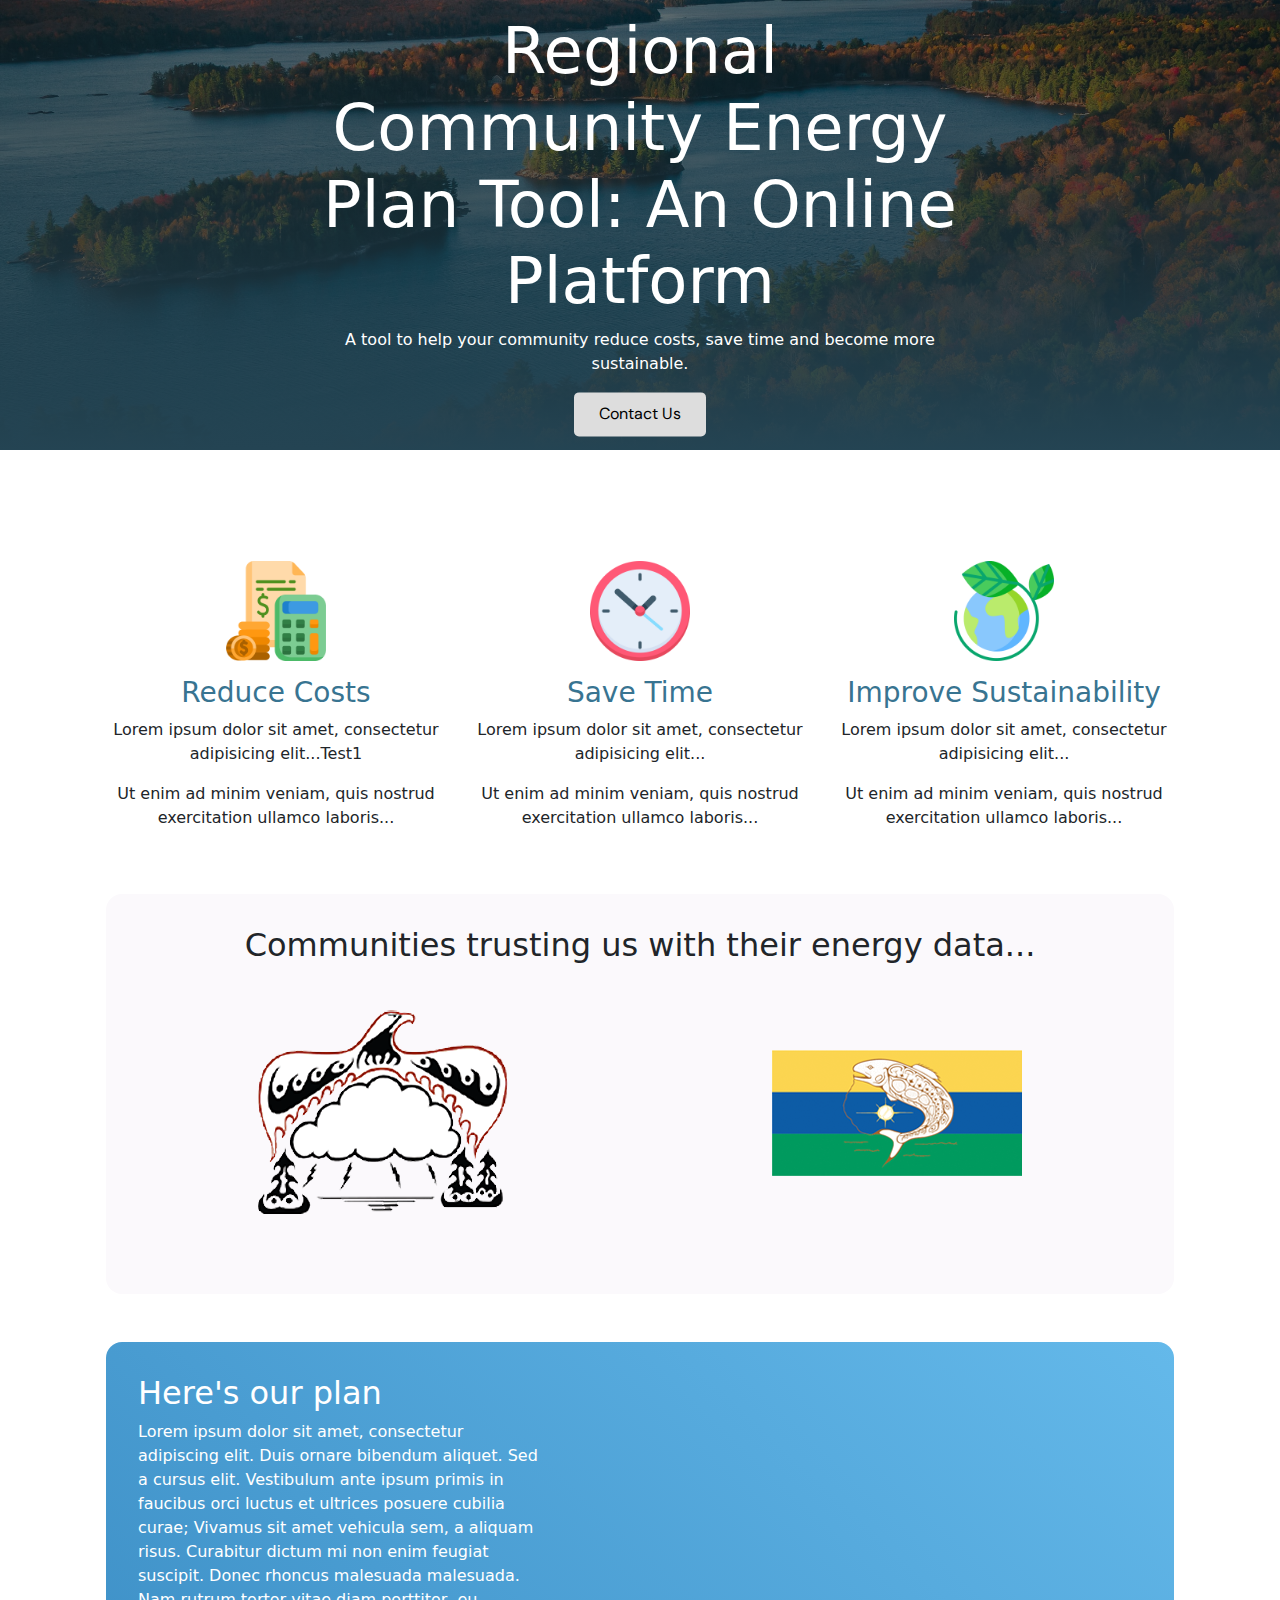
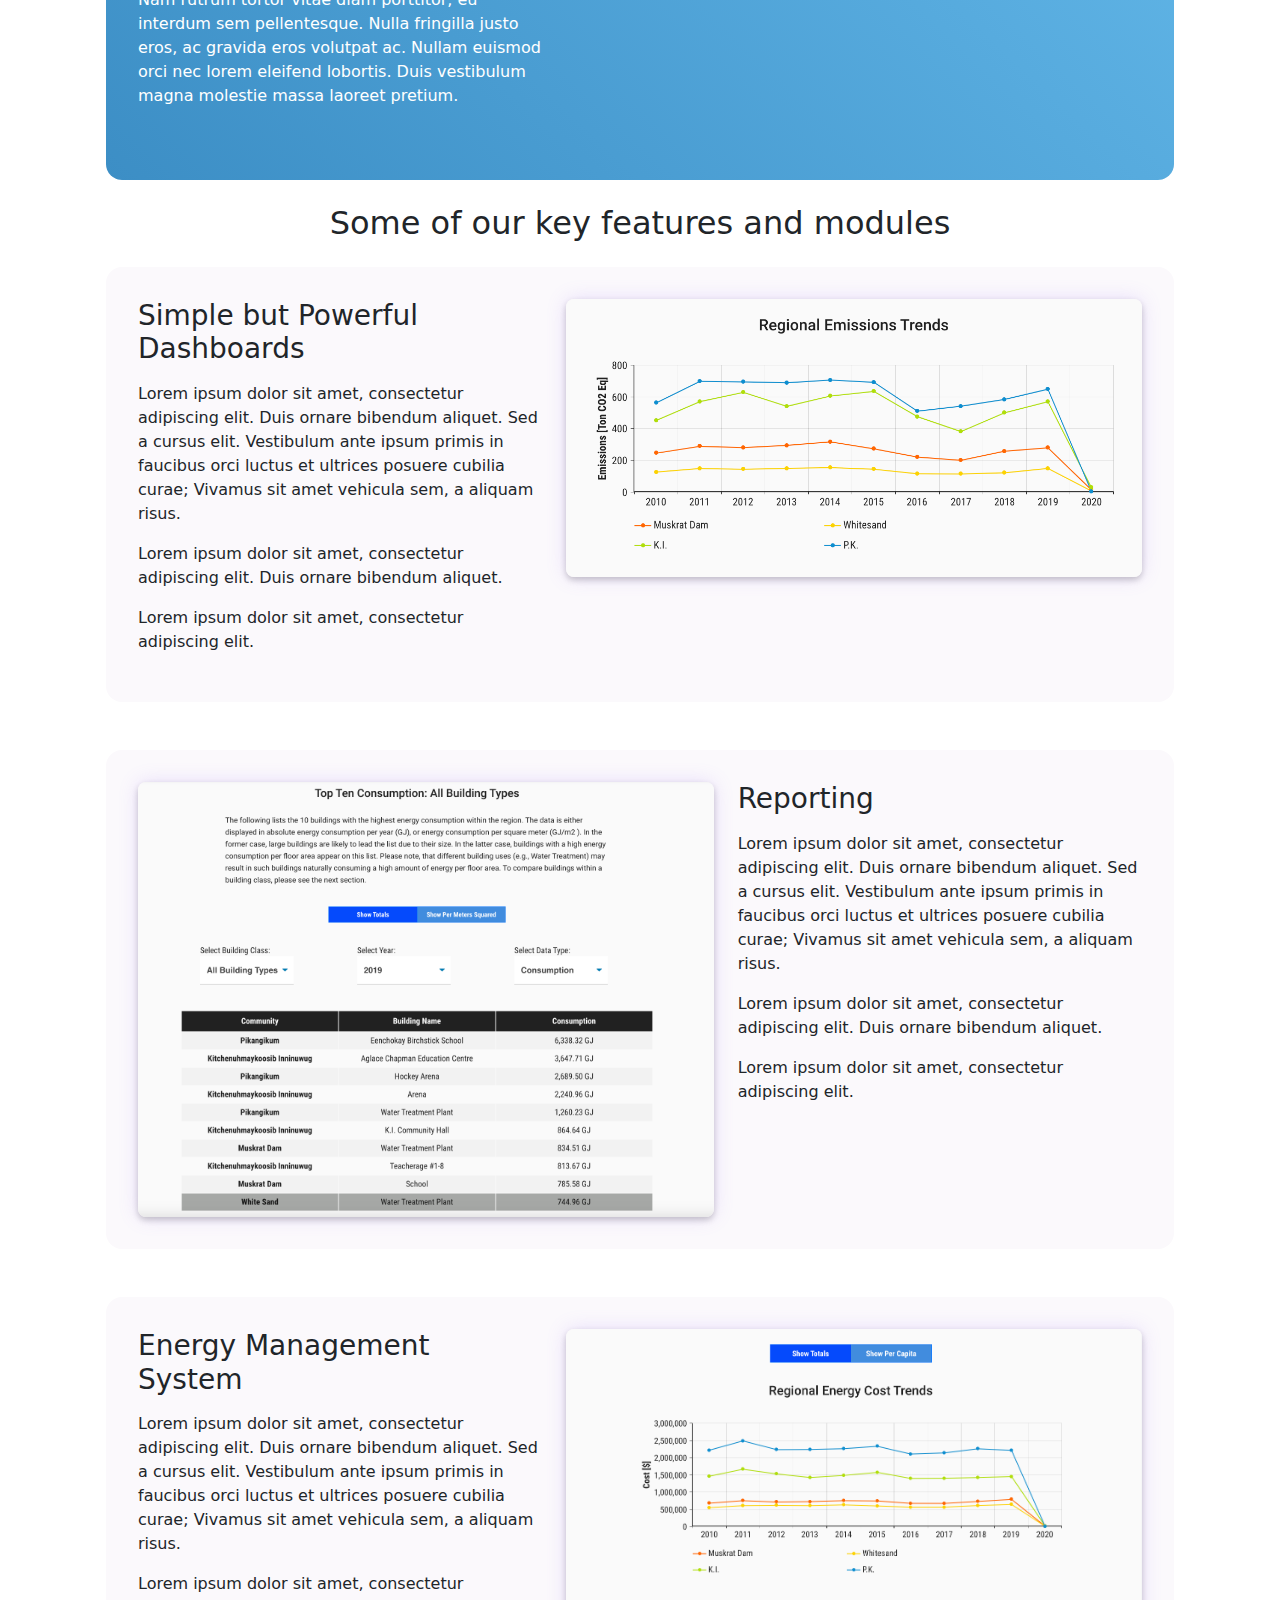
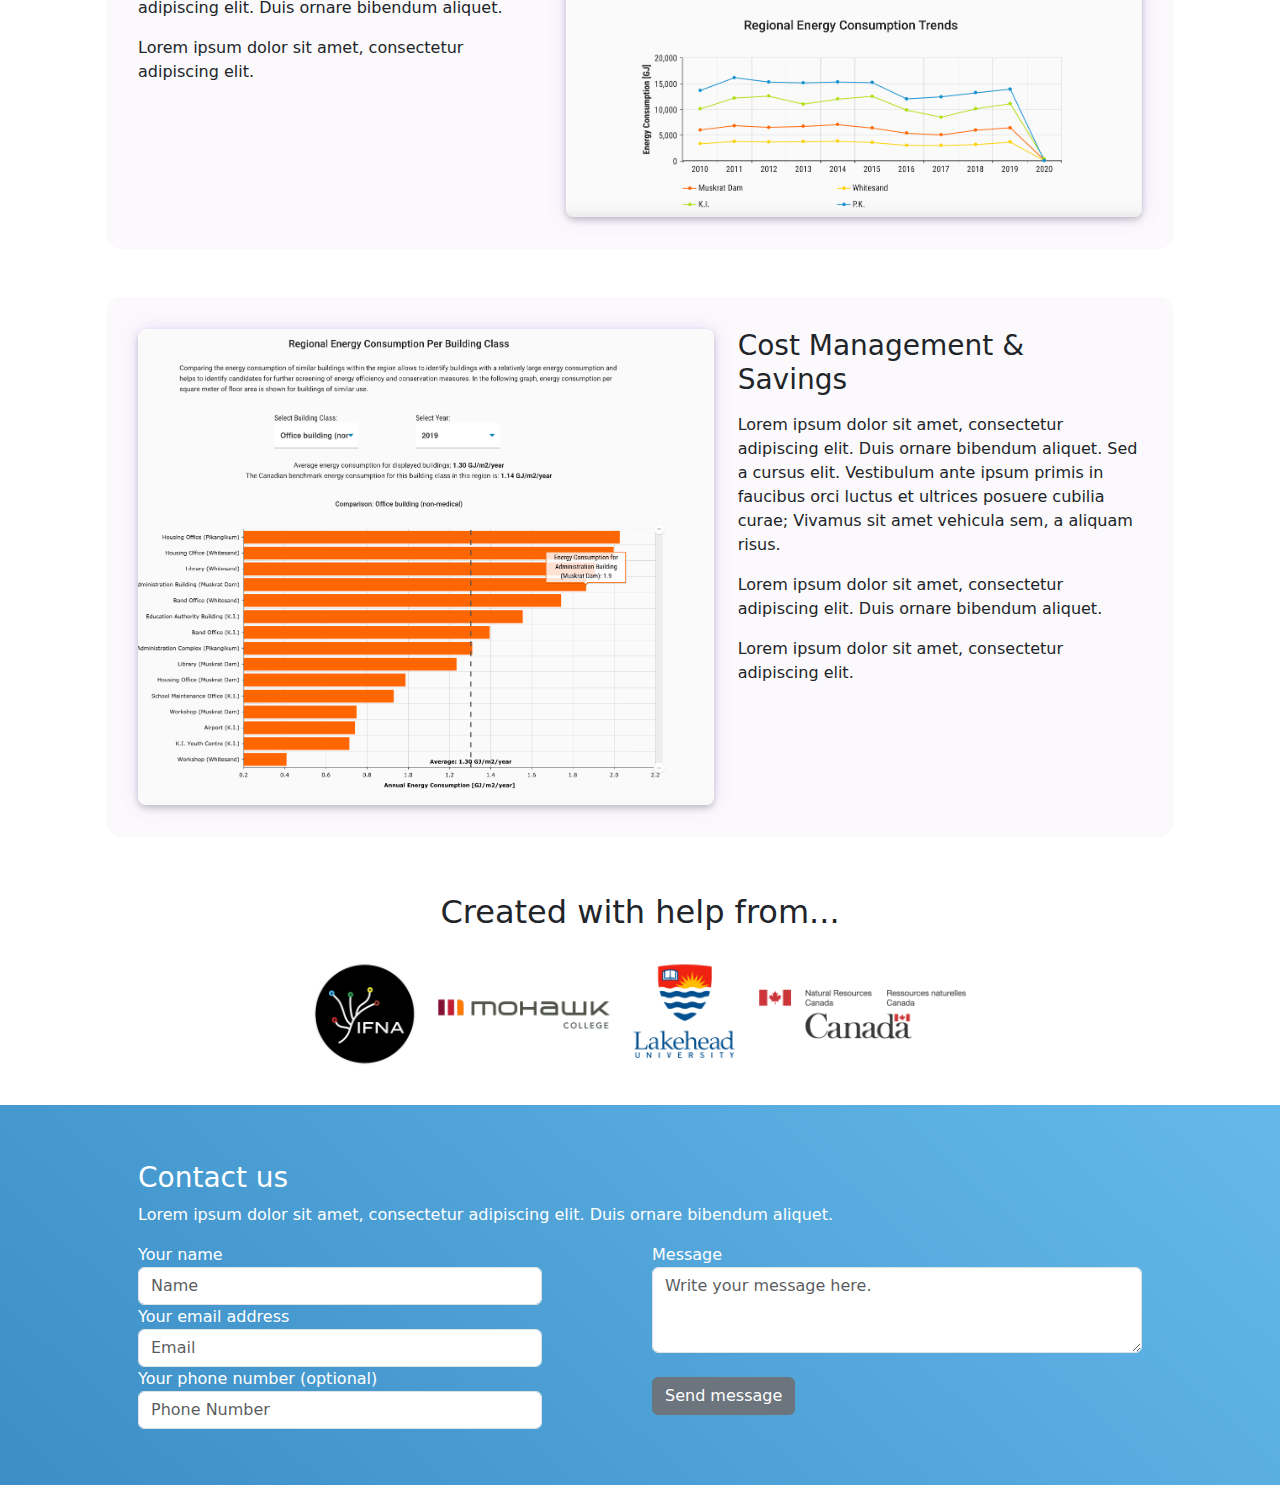
<file: index.html>
<!DOCTYPE html>
<html lang="en">
<head>
    <meta charset="UTF-8">
    <meta name="viewport" content="width=device-width, initial-scale=1.0">
    <link rel="stylesheet" href="styles.css">
    <link rel="preconnect" href="https://fonts.gstatic.com">
    <link rel="preconnect" href="https://fonts.gstatic.com">
    <link href="https://fonts.googleapis.com/css2?family=DM+Sans:wght@400;500;700&display=swap" rel="stylesheet">
    <link href="https://cdn.jsdelivr.net/npm/bootstrap@5.1.3/dist/css/bootstrap.min.css" rel="stylesheet">
    <title>IFNA Project Info</title>
</head>
<body>
    <div class="hero-image">
        <div class="hero-text">
            <h1>Regional Community Energy Plan Tool: An Online Platform</h1>
            <p>A tool to help your community reduce costs, save time and become more sustainable.</p>
            <!-- <div class="org-logo-frame">
                <img class="img-fluid customer-logo" src="./imgs/longLogos_nobg.png" alt="logos">
            </div> -->
            <a class="contact-btn" href="#contact"><button>Contact Us</button></a>
        </div>
    </div>
    <br/>
    <br/>
    <!-- <div class="display-width-container-sm orgs-container">
    <section>
        <div class="org-panel">
            <h2 class="mx-auto mb-4">Created with help from...</h2>
        <div class="row mb-4">
          <div class="col-12 col-sm-12 col-md-12">
            <div class="customer-logo-frame">
              <img class="img-fluid customer-logo" src="./imgs/longLogos_nobg.png" alt="logos">
            </div>
          </div>
        </div>
        </div>
      
        </div>
      </section>
    </div> -->
    <div class="display-width-container my-3 my-md-5 benefit-container">
        <div class="row">
          <div class="col-12 col-md-4">
            <div class="icon-container">
                <img src="./imgs/budget.png" alt="money">
            </div>
            <h3 class="benefit-headings">Reduce Costs</h3>
            <p class="benefits-desc">Lorem ipsum dolor sit amet, consectetur adipisicing elit...Test1</p>
            <p class="benefits-desc">Ut enim ad minim veniam, quis nostrud exercitation ullamco laboris...</p>
          </div>
          <div class="col-12 col-md-4">
            <div class="icon-container">
                <img src="./imgs/clock.png" alt="clock">
            </div>
            <h3 class="benefit-headings">Save Time</h3>
            <p class="benefits-desc">Lorem ipsum dolor sit amet, consectetur adipisicing elit...</p>
            <p class="benefits-desc">Ut enim ad minim veniam, quis nostrud exercitation ullamco laboris...</p>
          </div>
          <div class="col-12 col-md-4">
            <div class="icon-container">
                <img src="./imgs/planet-earth.png" alt="plant earth">
            </div>
            <h3 class="benefit-headings">Improve Sustainability</h3>        
            <p class="benefits-desc">Lorem ipsum dolor sit amet, consectetur adipisicing elit...</p>
            <p class="benefits-desc">Ut enim ad minim veniam, quis nostrud exercitation ullamco laboris...</p>
          </div>
        </div>
      </div>
    <div class="display-width-container orgs-container">
  <section>
  <div class="logo-panel">
    <h2 class="mx-auto mb-4">Communities trusting us with their energy data...</h2>
    
  <div class="row mb-4">
    <div class="col-12 col-sm-6 col-md-6">
      <div class="customer-logo-frame">
        <img class="img-fluid customer-logo" src="./imgs/ws_logo.png" alt="Whitesand logo">
      </div>
    </div>
    <div class="col-12 col-sm-6 col-md-6">
      <div class="customer-logo-frame">
        <img class="img-fluid customer-logo" src="./imgs/ki_logo.png" alt="KI logo">
      </div>
    </div>
  </div>
  </div>
  <!-- <div class="row mt-3 mb-n5 mx-n5">
    <div class="col-12">
      <h2 class="bounded-message">Something else here?...</h2>
    </div>
  </div> -->

  </div>
</section>
    </div>
    <!-- <div class="vid-container"></div> -->
  </section>
<div class="display-width-container">
  <br/>
  <br />
  <section>
    <div class="panel-gradient">
      <div class="row mb-4">
        <div class="col-12 col-md-5">
          <h2 class="text-white">Here's our plan</h2>
          <p> Lorem ipsum dolor sit amet, consectetur adipiscing elit. Duis ornare bibendum aliquet. Sed a cursus elit.
            Vestibulum ante ipsum primis in faucibus orci luctus et ultrices posuere cubilia curae; Vivamus sit amet
            vehicula sem, a aliquam risus. Curabitur dictum mi non enim feugiat suscipit. Donec rhoncus malesuada
            malesuada. Nam rutrum tortor vitae diam porttitor, eu interdum sem pellentesque. Nulla fringilla justo eros,
            ac gravida eros volutpat ac. Nullam euismod orci nec lorem eleifend lobortis. Duis vestibulum magna molestie
            massa laoreet pretium.
          </p>
        </div>
        <div class="col-12 col-md-7 text-center">
          <iframe 
            class="vid"
            src="https://www.youtube.com/embed/vpc_ArMAYa8" 
            title="YouTube video player"
            frameborder="0"
            allow="accelerometer; autoplay; clipboard-write; encrypted-media; gyroscope; picture-in-picture"
            allowfullscreen>
          </iframe>
        </div>
      </div>
    </div>
  </section>
</div>
<br/>
<div class="display-width-container">
<section>
    <div class="row">
      <div class="col-12">
        <h2 class="text-center mb-4">Some of our key features and modules</h2>
      </div>
    </div>
    <div class="panel-purple-subdued mb-5">
    <div class="row">
      <div class="col-12 col-md-5">
        <h3 class="mb-3">Simple but Powerful Dashboards</h3>
        <p>Lorem ipsum dolor sit amet, consectetur adipiscing elit. Duis ornare bibendum aliquet. Sed a cursus elit.
            Vestibulum ante ipsum primis in faucibus orci luctus et ultrices posuere cubilia curae; Vivamus sit amet
            vehicula sem, a aliquam risus. 
        </p>        
        <p>Lorem ipsum dolor sit amet, consectetur adipiscing elit. Duis ornare bibendum aliquet.  </p>    
        <p>Lorem ipsum dolor sit amet, consectetur adipiscing elit.</p>
  
      </div>
      <div class="col-12 col-md-7">
        
    
      
          <img class="img-fluid screenshot-img" height="200" src="./imgs/ss4.png" alt="Screenshot of EnergyElephant overview dashboard">
        
    
  
      </div>
    </div>
  </div>
  
    <div class="panel-purple-subdued mb-5">
    <div class="row">
      <div class="col-12 col-md-7 order-last order-md-first">
        <div class="screenshot-img-left">
          
    
      
            <img class="img-fluid screenshot-img" height="200" src="./imgs/ss2.png" alt="Screenshot of EnergyElephant carbon emissions reporting dashboard">
          
    
  
        </div>
      </div>
      <div class="col-12 col-md-5 order-first order-md-last">
        <h3 class="mb-3">Reporting</h3>
        
        <p>Lorem ipsum dolor sit amet, consectetur adipiscing elit. Duis ornare bibendum aliquet. Sed a cursus elit.
            Vestibulum ante ipsum primis in faucibus orci luctus et ultrices posuere cubilia curae; Vivamus sit amet
            vehicula sem, a aliquam risus. 
        </p>        
        <p>Lorem ipsum dolor sit amet, consectetur adipiscing elit. Duis ornare bibendum aliquet.  </p>    
        <p>Lorem ipsum dolor sit amet, consectetur adipiscing elit.</p>
  
      </div>
    </div>
  </div>
  
    <div class="panel-purple-subdued mb-5">
    <div class="row">
      <div class="col-12 col-md-5">
        <h3 class="mb-3">Energy Management System</h3>
        
        <p>Lorem ipsum dolor sit amet, consectetur adipiscing elit. Duis ornare bibendum aliquet. Sed a cursus elit.
            Vestibulum ante ipsum primis in faucibus orci luctus et ultrices posuere cubilia curae; Vivamus sit amet
            vehicula sem, a aliquam risus. 
        </p>        
        <p>Lorem ipsum dolor sit amet, consectetur adipiscing elit. Duis ornare bibendum aliquet.  </p>    
        <p>Lorem ipsum dolor sit amet, consectetur adipiscing elit.</p>
  
      </div>
      <div class="col-12 col-md-7">
        
    
      
          <img class="img-fluid screenshot-img" height="200" src="./imgs/ss1.png" alt="Screenshot of EnergyElephant energy consumption reporting dashboard">
        
    
  
      </div>
    </div>
  </div>
  
    <div class="panel-purple-subdued mb-5">
    <div class="row">
      <div class="col-12 col-md-7 order-last order-md-first">
        <div class="screenshot-img-left">
          
    
      
            <img class="img-fluid screenshot-img" height="200" src="./imgs/ss3.png" alt="Screenshot of EnergyElephant financial reporting dashboard">
          
    
  
        </div>
      </div>
      <div class="col-12 col-md-5 order-first order-md-last">
        <h3 class="mb-3">Cost Management &amp; Savings</h3>
        
        <p>Lorem ipsum dolor sit amet, consectetur adipiscing elit. Duis ornare bibendum aliquet. Sed a cursus elit.
            Vestibulum ante ipsum primis in faucibus orci luctus et ultrices posuere cubilia curae; Vivamus sit amet
            vehicula sem, a aliquam risus. 
        </p>        
        <p>Lorem ipsum dolor sit amet, consectetur adipiscing elit. Duis ornare bibendum aliquet.  </p>    
        <p>Lorem ipsum dolor sit amet, consectetur adipiscing elit.</p>
  
      </div>
    </div>
    </div>
</section>
</div>
</div>
<div class="display-width-container-sm orgs-container">
    <section>
        <div class="org-panel">
            <h2 class="mx-auto mb-4">Created with help from...</h2>
        <div class="row mb-4">
            <div class="col-12 col-sm-12 col-md-12">
            <div class="customer-logo-frame">
                <img class="img-fluid customer-logo" src="./imgs/longLogos_nobg.png" alt="logos">
            </div>
            </div>
        </div>
        </div>
        
        </div>
    </section>
</div>
<section class="m-0" id="contact">
<div class="contact-footer-panel">
  <div class="display-width-container py-4">
    <div class="paneless-indented-content">
      <div class="row">
        <div class="col-12">
          <h3>Contact us</h3>
          <p>Lorem ipsum dolor sit amet, consectetur adipiscing elit. Duis ornare bibendum aliquet.</p>
        </div>
        <div class="col-12">
          <form enctype="multipart/form-data" action="https://formsubmit.co/mariano.arriaga@mohawkcollege.ca" method="post">
            <input type="hidden" name="csrfmiddlewaretoken" value="tEqvWuLNspPXfvwdhj90xUhxiqCjABR61aInQsTGBvn60viMc7xWoGN3N32UQmhI">
            <div class="row">
              <div class="col-12 col-sm-8 col-md-5">
                <div class="form-group">
                  <label for="name">Your name</label>
                  <input class="form-control" type="name" name="name" id="name"  placeholder="Name" maxlength="200" required>
                </div>
                <div class="form-group">
                  <label for="alt_email">Your email address</label>
                  <input type="email" class="form-control" id="alt_email" name="email" aria-describedby="emailHelp"  placeholder="Email" required>
                </div>
                <div class="form-group">
                  <label for="phone">Your phone number (optional)</label>
                  <input class="form-control" placeholder="Phone Number" type="phone" name="phone" id="phone" maxlength="75">
                </div>
              </div>
              <div class="col-12 col-sm-8 col-md-6 offset-md-1">
                <div class="form-group">
                  <label for="notes">Message</label>
                  <textarea class="form-control" id="notes" rows="3" placeholder="Write your message here."  name="message" ></textarea>
                </div>
                <input type="hidden" name="_subject" value="New submission!">
                <input type="hidden" name="_next" value="https://epic-ideaworks.github.io/ifna-static/index.html">
                <input type="hidden" name="_template" value="table">
                <!-- <div class="abf-input-label-hidden">
                  <label class="abf-input-label-hidden" for="email">Anti-Spam Decoy - Do not use if you are a real person</label>
                  <div class="col-md-8">
                    <input class="contact-form-input" placeholder="Email address" type="email" name="email" maxlength="75" />
                  </div>
                </div> -->
                <br/>
                <button type="submit" name="create_account_button" class="btn btn-secondary">Send message <i class="fas fa-chevron-right"></i></button>
              </div>
            </div>
          </form>
          
        </div>
      </div>
    </div>
  </div>
</div>
</section>
    
        
    </div>
</body>
</html>
</file>
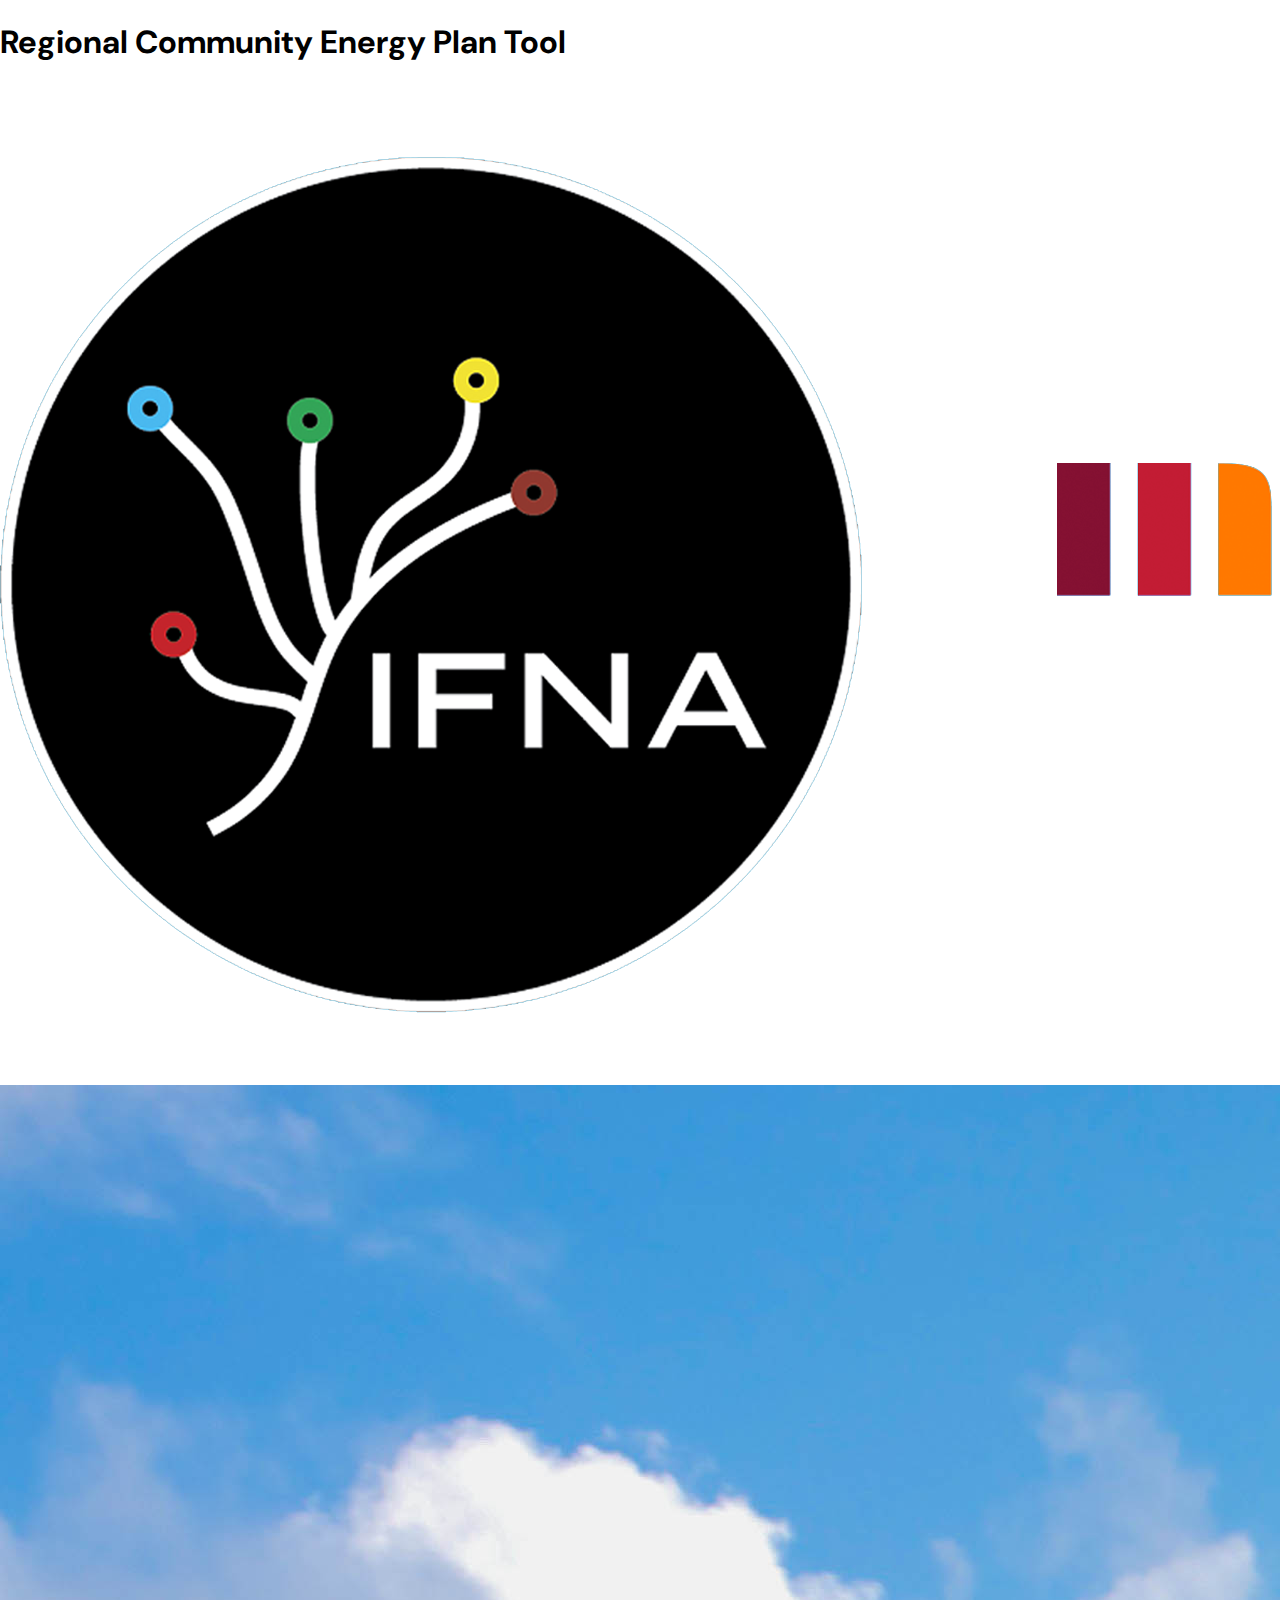
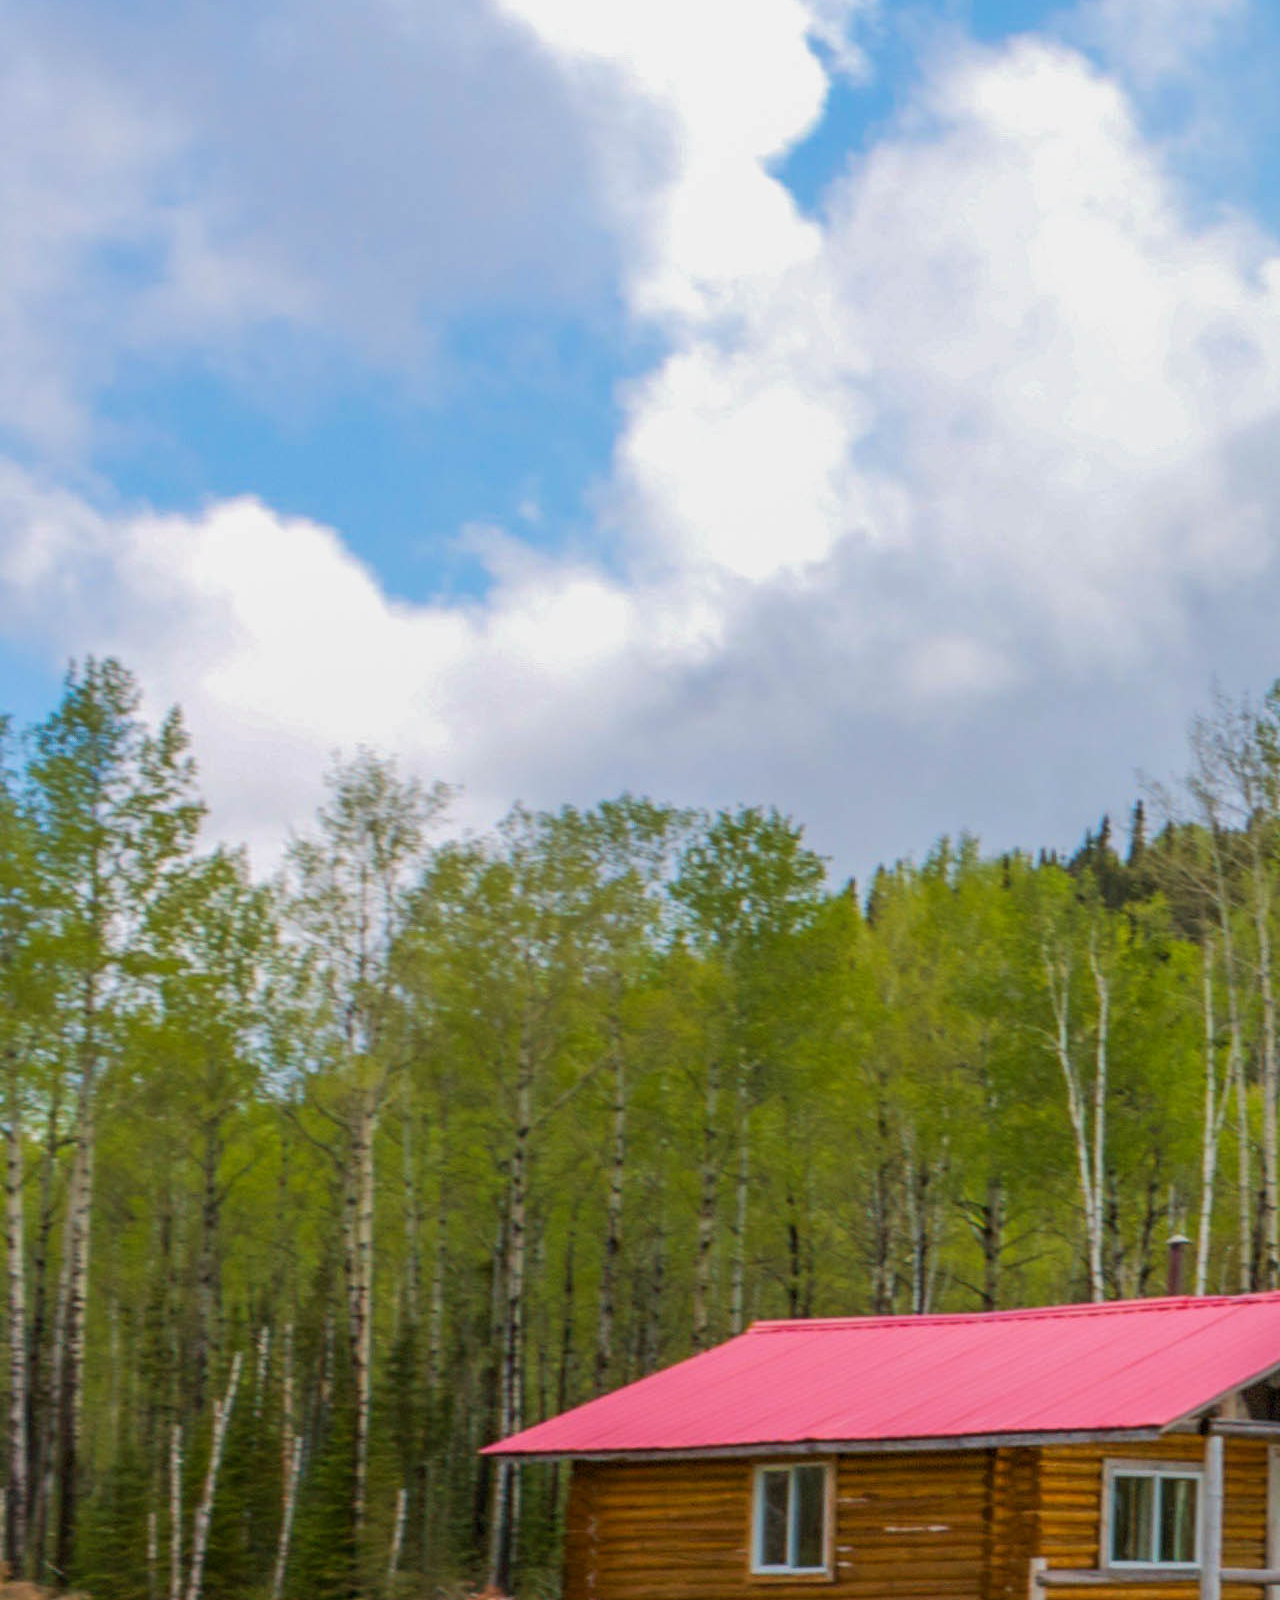
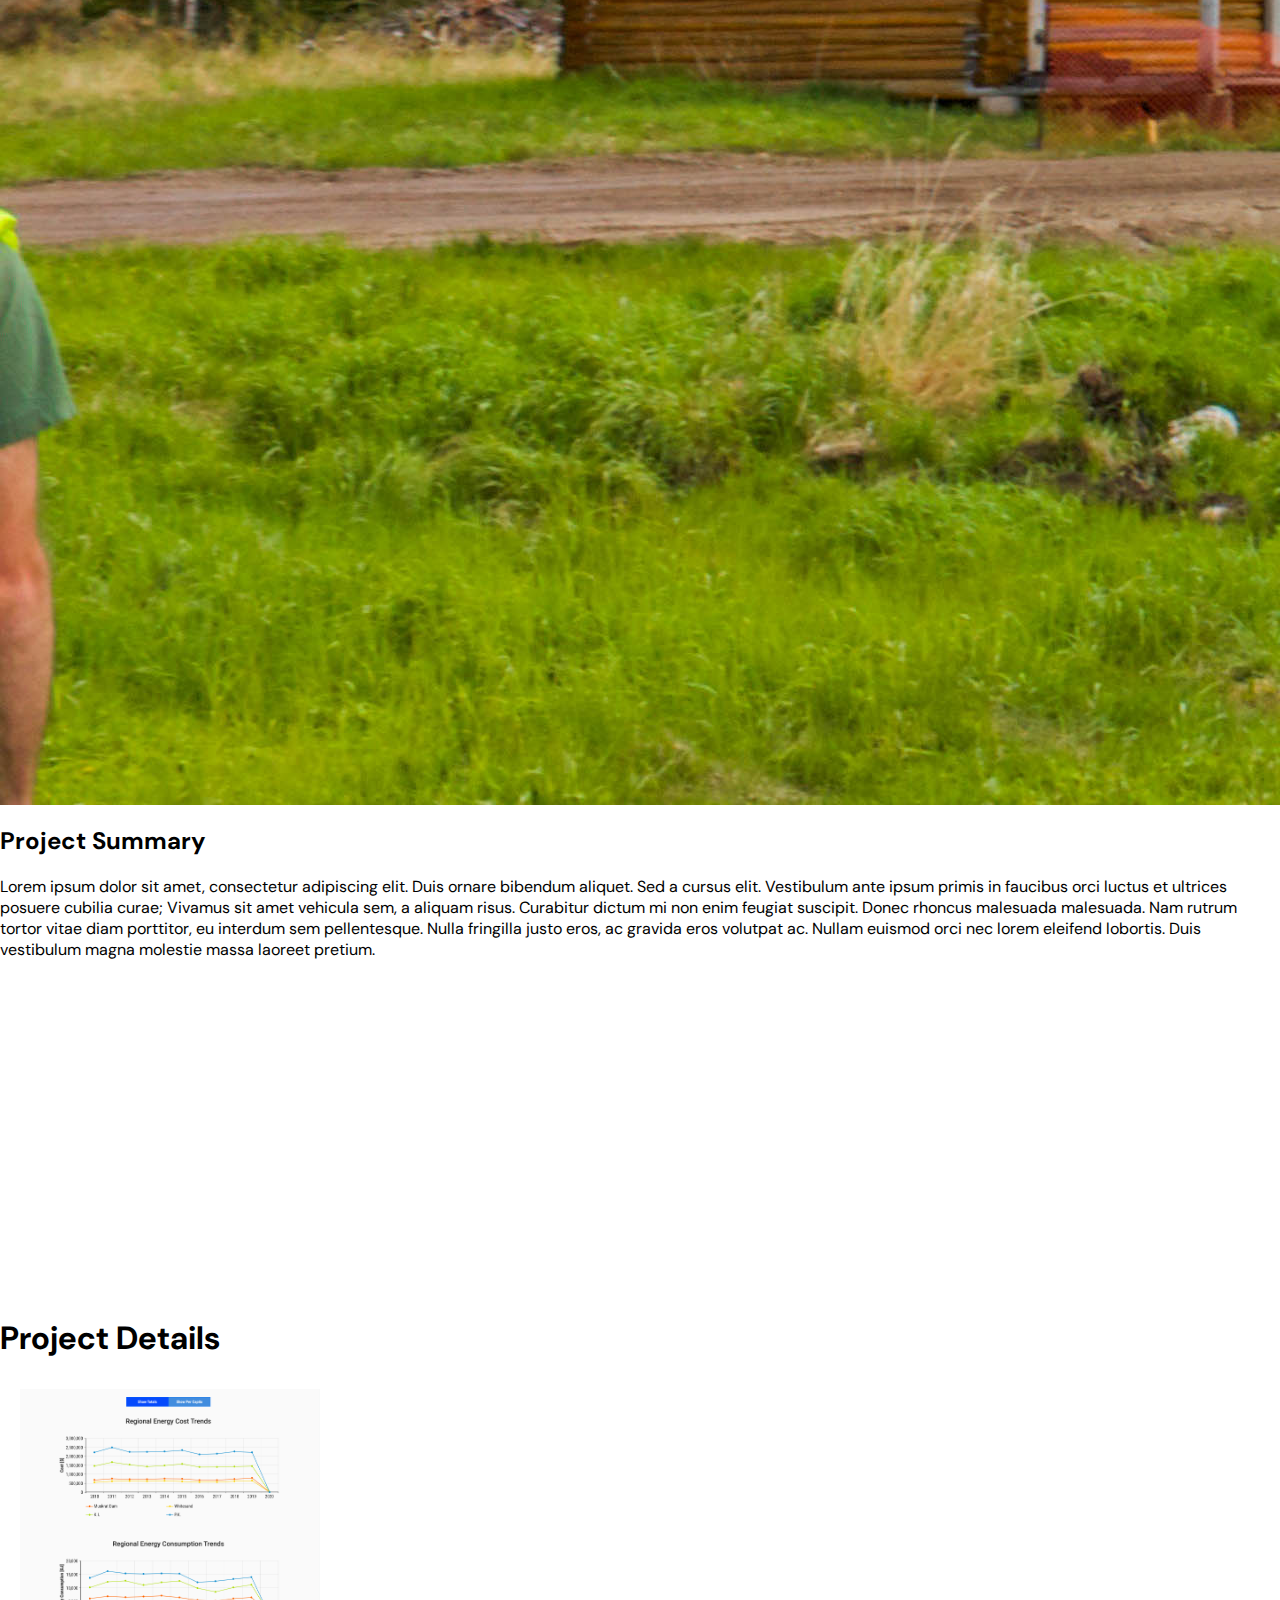
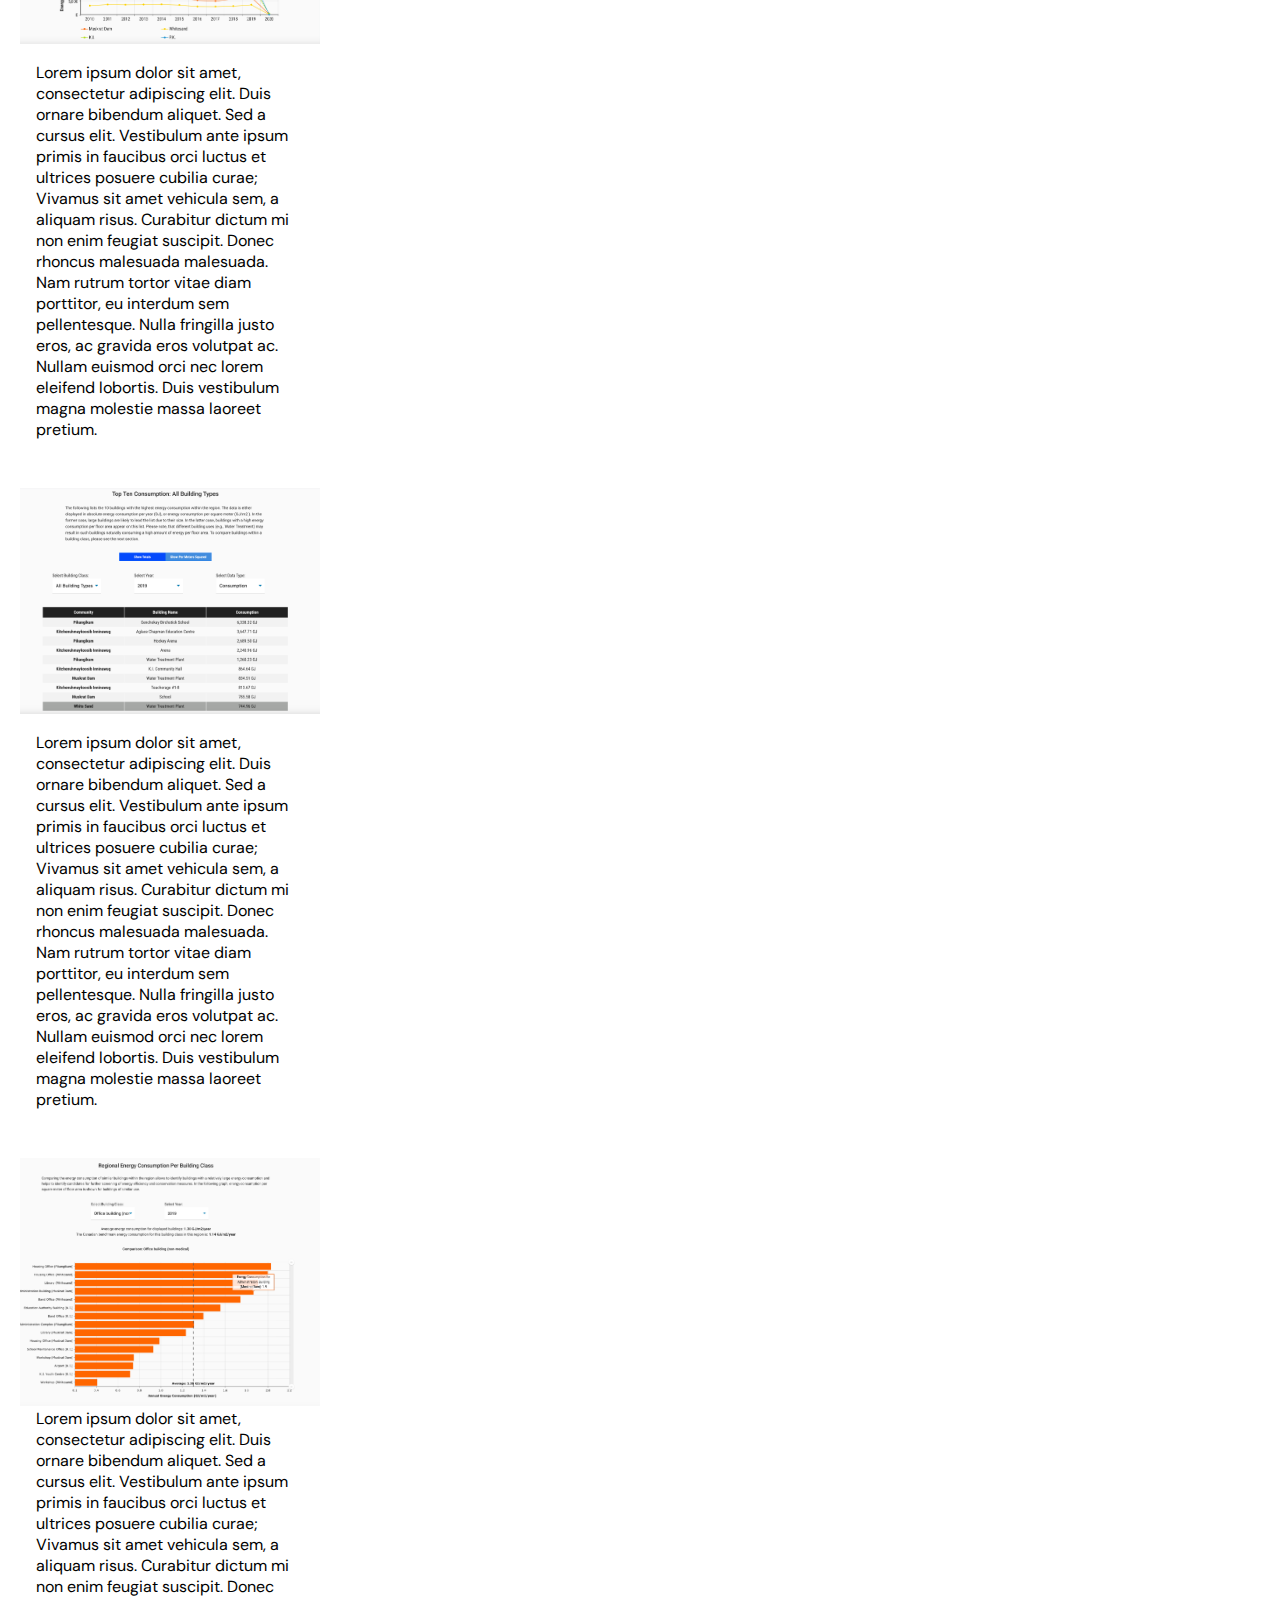
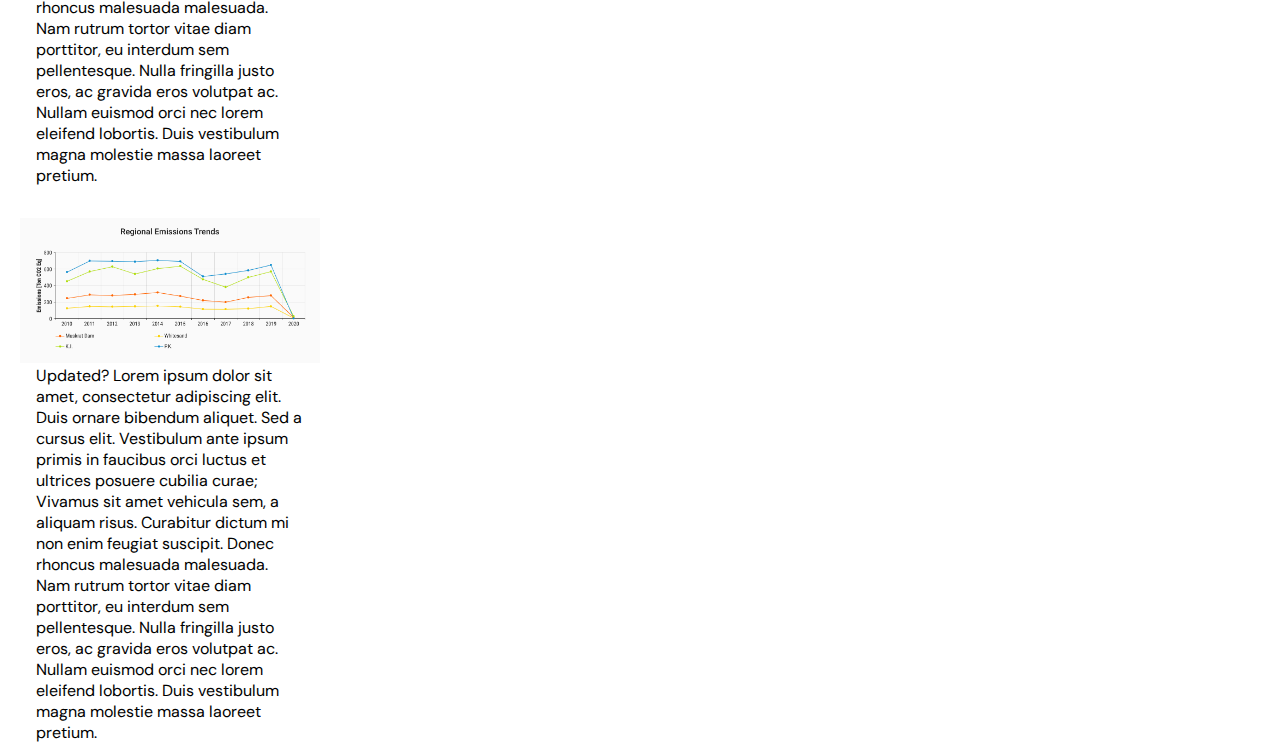
<file: index2.html>
<!DOCTYPE html>
<html lang="en">
<head>
    <meta charset="UTF-8">
    <meta name="viewport" content="width=device-width, initial-scale=1.0">
    <link rel="stylesheet" href="styles.css">
    <link rel="preconnect" href="https://fonts.gstatic.com">
    <link rel="preconnect" href="https://fonts.gstatic.com">
    <link href="https://fonts.googleapis.com/css2?family=DM+Sans:wght@400;500;700&display=swap" rel="stylesheet">
    <title>IFNA Project Info</title>
</head>
<body>
    <div class="header-container">
        <div class="title">
            <h1>Regional Community Energy Plan Tool</h1>
        </div>
        <div class="logo-container">
            <img src="./imgs/longLogoslong.png" alt="logos">
        </div>
        <div class="hero-container">
            <img src="./imgs/ws_pic.jpeg" alt="hero">
        </div>
    </div>
    
    <div class="project-desc-container">
        <div class="desc-container">
            <h2>Project Summary</h2>
            <p>Lorem ipsum dolor sit amet, consectetur adipiscing elit. Duis ornare bibendum aliquet. Sed a cursus elit. Vestibulum ante ipsum primis in faucibus orci luctus et ultrices posuere cubilia curae; Vivamus sit amet vehicula sem, a aliquam risus. Curabitur dictum mi non enim feugiat suscipit. Donec rhoncus malesuada malesuada. Nam rutrum tortor vitae diam porttitor, eu interdum sem pellentesque. Nulla fringilla justo eros, ac gravida eros volutpat ac. Nullam euismod orci nec lorem eleifend lobortis. Duis vestibulum magna molestie massa laoreet pretium.</p>
        </div>
        <div class="vid-container">
            <iframe 
                class="vid"
                src="https://www.youtube.com/embed/xWRvlQjvdmo" 
                title="YouTube video player" 
                frameborder="0" 
                allow="accelerometer; autoplay; clipboard-write; encrypted-media; gyroscope; picture-in-picture" 
                allowfullscreen>
            </iframe>
        </div>
    </div>

    <div class="screen-shot-container">
        <h1 class="proj-details-title">Project Details</h1>
        <div class="screen-shot-card">
            <div class="screen-shot">
                <img src="./imgs/ss1.png" alt="chart">
            </div>
            <div class="screen-shot-desc">
                <p>Lorem ipsum dolor sit amet, consectetur adipiscing elit. Duis ornare bibendum aliquet. Sed a cursus elit. Vestibulum ante ipsum primis in faucibus orci luctus et ultrices posuere cubilia curae; Vivamus sit amet vehicula sem, a aliquam risus. Curabitur dictum mi non enim feugiat suscipit. Donec rhoncus malesuada malesuada. Nam rutrum tortor vitae diam porttitor, eu interdum sem pellentesque. Nulla fringilla justo eros, ac gravida eros volutpat ac. Nullam euismod orci nec lorem eleifend lobortis. Duis vestibulum magna molestie massa laoreet pretium.</p>
            </div>
        </div>
        <div class="screen-shot-card">
            <div class="screen-shot">
                <img src="./imgs/ss2.png" alt="chart">
            </div>
            <div class="screen-shot-desc">
                <p>Lorem ipsum dolor sit amet, consectetur adipiscing elit. Duis ornare bibendum aliquet. Sed a cursus elit. Vestibulum ante ipsum primis in faucibus orci luctus et ultrices posuere cubilia curae; Vivamus sit amet vehicula sem, a aliquam risus. Curabitur dictum mi non enim feugiat suscipit. Donec rhoncus malesuada malesuada. Nam rutrum tortor vitae diam porttitor, eu interdum sem pellentesque. Nulla fringilla justo eros, ac gravida eros volutpat ac. Nullam euismod orci nec lorem eleifend lobortis. Duis vestibulum magna molestie massa laoreet pretium.</p>
            </div>
        </div>
        <div class="screen-shot-card">
            <div class="screen-shot">
                <img src="./imgs/ss3.png" alt="chart">
            </div>
            <div class="screen-shot-desc">
                Lorem ipsum dolor sit amet, consectetur adipiscing elit. Duis ornare bibendum aliquet. Sed a cursus elit. Vestibulum ante ipsum primis in faucibus orci luctus et ultrices posuere cubilia curae; Vivamus sit amet vehicula sem, a aliquam risus. Curabitur dictum mi non enim feugiat suscipit. Donec rhoncus malesuada malesuada. Nam rutrum tortor vitae diam porttitor, eu interdum sem pellentesque. Nulla fringilla justo eros, ac gravida eros volutpat ac. Nullam euismod orci nec lorem eleifend lobortis. Duis vestibulum magna molestie massa laoreet pretium.
            </div>
        </div>
        <div class="screen-shot-card">
            <div class="screen-shot">
                <img src="./imgs/ss4.png" alt="chart">
            </div>
            <div class="screen-shot-desc">
                Updated? Lorem ipsum dolor sit amet, consectetur adipiscing elit. Duis ornare bibendum aliquet. Sed a cursus elit. Vestibulum ante ipsum primis in faucibus orci luctus et ultrices posuere cubilia curae; Vivamus sit amet vehicula sem, a aliquam risus. Curabitur dictum mi non enim feugiat suscipit. Donec rhoncus malesuada malesuada. Nam rutrum tortor vitae diam porttitor, eu interdum sem pellentesque. Nulla fringilla justo eros, ac gravida eros volutpat ac. Nullam euismod orci nec lorem eleifend lobortis. Duis vestibulum magna molestie massa laoreet pretium.
            </div>
        </div>
        
    </div>
</body>
</html>
</file>
<file: styles.css>
/* * {
    box-sizing: border-box;
    margin: 0;
    padding: 0;
    border: 0;
    outline: 0;
    
    
  } */
  *, ::after, ::before {
    box-sizing: border-box;
}

  body, html {
    height: 100%;
    margin: 0;
    font-family: 'DM Sans',sans-serif;
    /* letter-spacing: 5px; */
  }
  
  .hero-image {
    /* background-image: linear-gradient(rgba(0, 0, 0, 0.5), rgba(0, 0, 0, 0.5)), url("./imgs/derek-sutton-uouH1bGxeeU-unsplash\ \(1\).jpg"); */
    background-image: linear-gradient(rgba(0, 0, 0, 0.5), rgb(36 68 83)), url(./imgs/derek-sutton-uouH1bGxeeU-unsplash\ \(1\).jpg);
    height: 50%;
    background-position: center;
    background-repeat: no-repeat;
    background-size: cover;
    position: relative;
  }
  
  .hero-text {
    text-align: center;
    position: absolute;
    top: 50%;
    left: 50%;
    transform: translate(-50%, -50%);
    color: white;
    
  }

  .hero-text h1{
    font-size:4rem;
  }
  
  .hero-text button {
    border: none;
    outline: 0;
    display: inline-block;
    padding: 10px 25px;
    color: black;
    background-color: #ddd;
    text-align: center;
    cursor: pointer;
    font-family: 'DM Sans',sans-serif;
    /* letter-spacing: 5px; */
    border-radius: 5px;
  }
  
  .hero-text button:hover {
    background-color: #555;
    color: white;
  }


.screen-shot-card{
    width: 300px;
    margin: 30px 20px;
}


/* Add some padding inside the card container */
.screen-shot-desc {
padding: 2px 16px;
}

.screen-shot{
    width: 100%;
}

.screen-shot img{
    width: 100%;
    
}

.benefit-headings{
    color:rgb(56 116 145);
    text-align: center;
}

.display-width-container{
    margin: auto;
    padding: 0 1rem;
    max-width: 1100px;
}

.display-width-container-sm{
    margin: auto;
    padding: 0 1rem;
    max-width: 700px;
}

.icon-container{
    width: 100px;
    margin: 15px auto;
}
.icon-container img{
    width: 100%;
}

.benefits-desc{
    text-align: center;
}

.logo-panel {
  padding: 2rem;
  background-color: #fbf9fc;
  border-radius: 1rem;
  text-align: center;
}

.org-panel {
    padding: 0.5rem;
    background-color: #fff;
    border-radius: 1rem;
    text-align: center;
  }

.panel-gradient {
  padding: 2rem;
  border-radius: 1rem;
  background-color: #3c8ec5;
  background: linear-gradient(42.86deg,#3c8ec5 0,#64b9ea 100%);
  color: #fff;
}

.panel-purple-subdued {
    padding: 2rem;
    background-color: #fbf9fc;
    border-radius: 1rem;
}

.screenshot-img {
    border-radius: 0.5rem;
    box-shadow: 0 3px 6px 0 rgb(0 0 0 / 20%), 0 0 20px 0 rgb(152 106 243 / 20%);
    max-width: 50vw;
    position: relative;
}

.img-fluid {
    max-width: 100%;
    height: auto;
}

.screenshot-img-left {
    direction: rtl;
}

img {
    vertical-align: middle;
    border-style: none;
}

/* *, ::after, ::before {
    box-sizing: border-box;
} */

.contact-footer-panel {
    background-color: #3c8ec5;
    background: linear-gradient(42.86deg,#3c8ec5 0,#64b9ea 100%);
    color: #fff;
}

.paneless-indented-content {
    padding: 2rem;
}

.contact-btn{
    text-decoration: none;
    color: black;
    background-color: transparent;
    text-align: center;
    cursor: pointer;
    font-family: 'DM Sans',sans-serif;
    /* letter-spacing: 5px; */
    border-radius: 5px;
}

.contact-btn:hover{
    color: white;
    background-color: transparent;
}

.org-logo-frame {
    max-width: 500px;
    margin: 15px auto;
    background-color: #dddddd7a;
    border-radius: 5px;
    padding: 20px;
}

.vid{
    width: 100%;
    height: 315px;
}

@media only screen and (max-width: 600px) {
    .hero-text h1{
        font-size:2rem;
      }
  }
</file>
